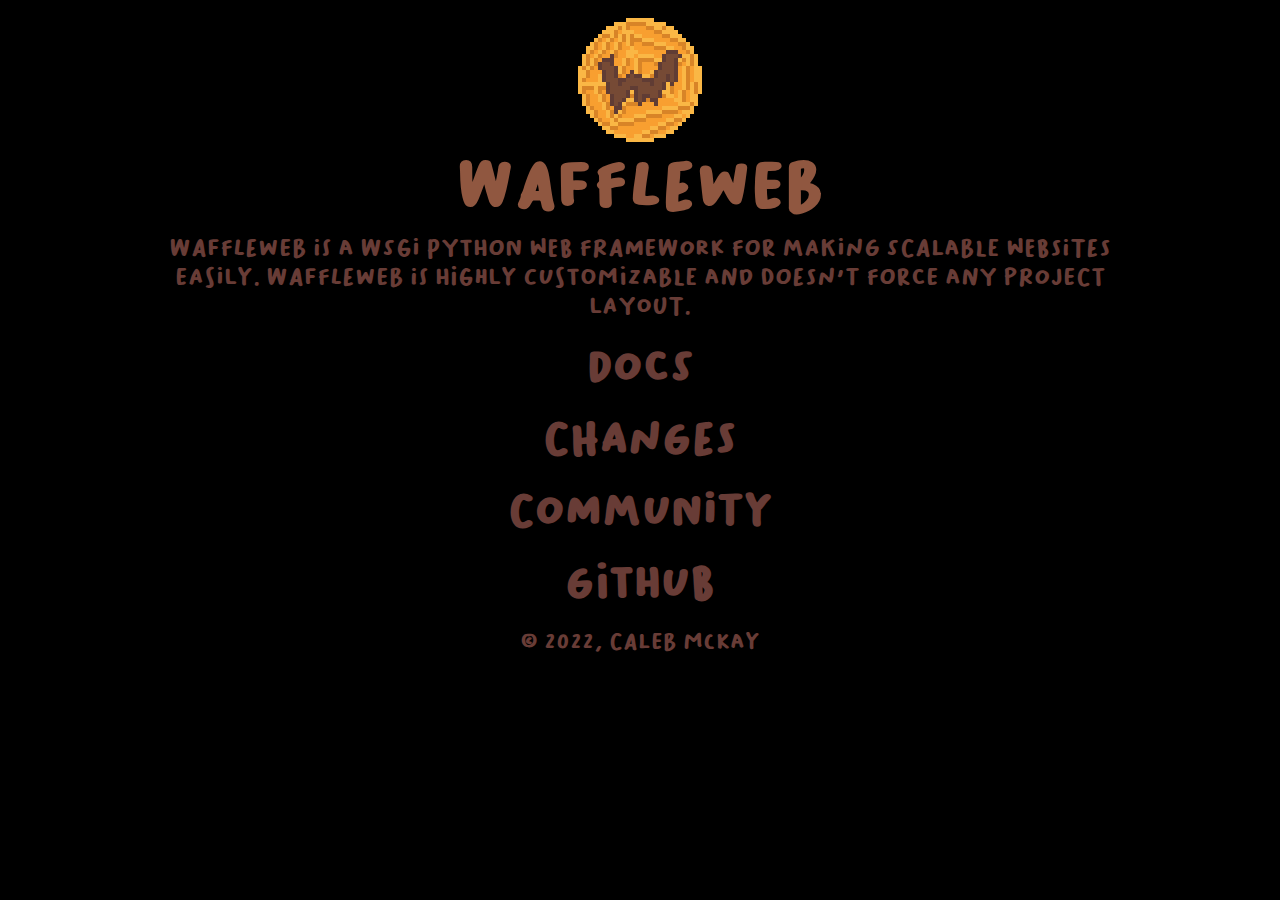
<file: waffleweb.html>
<!DOCTYPE html>
<html lang="en">
<head>
    <meta charset="UTF-8">
    <title>Waffleweb</title>
    <link rel="stylesheet" href="waffleweb/css/styles.css">
    <link rel="shortcut icon" href="waffleweb/images/favicon.ico" type="image/x-icon">
</head>
<body>
    <img src="waffleweb/images/waffleweb.png" alt="waffleweb Logo" id="wafflewebLogo">
    <h1 id='logoText' ><a id='logoText' href="/">Waffleweb</a></h1>
    <p>Waffleweb is a WSGI Python web framework for making scalable websites easily. Waffleweb is highly customizable and doesn't force any project layout.</p>
    <h2><a id='navButtons' href="https://waffleweb.readthedocs.io">Docs</a></h2>
    <h2><a id='navButtons' href="waffleweb/changes">Changes</a></h2>
    <h2><a id='navButtons' href="waffleweb/community">Community</a></h2>
    <h2><a id='navButtons' href="https://github.com/Berserkware/waffleweb">Github</a></h2>
    <p id="copyright">© 2022, Caleb Mckay</p>
</body>
</html>
</file>
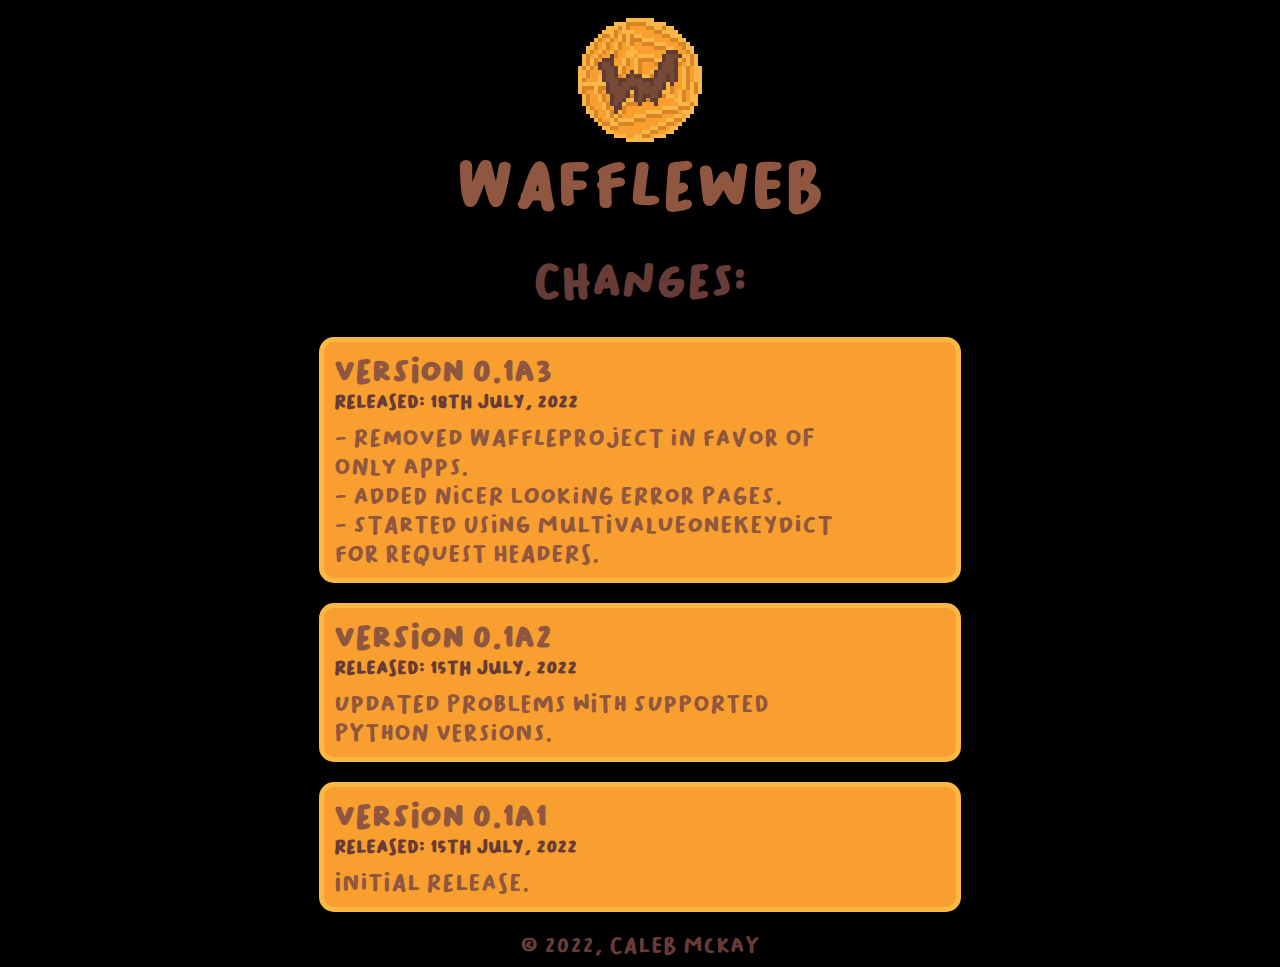
<file: waffleweb/changes.html>
<!DOCTYPE html>
<html lang="en">
<head>
    <meta charset="UTF-8">
    <title>Waffleweb</title>
    <link rel="stylesheet" href="css/styles.css">
    <link rel="shortcut icon" href="images/favicon.ico" type="image/x-icon">
</head>
<body id="body">
    <img src="images/waffleweb.png" alt="waffleweb Logo" id="wafflewebLogo">
    <h1 id='logoText' ><a id='logoText' href="/waffleweb">Waffleweb</a></h1>
    <h1 id="changes">Changes:</h1>
    <div class="change">
        <h1 id="changeVersion">Version 0.1a3</h1>
        <h3 id="changeRelease">Released: 18th July, 2022</h3>
        <p id="changeContent"> - Removed WaffleProject in favor of only apps.<br> - Added Nicer looking error pages.<br> - started using MultiValueOneKeyDict for request headers.</p>
    </div>
    <div class="change">
        <h1 id="changeVersion">Version 0.1a2</h1>
        <h3 id="changeRelease">Released: 15th July, 2022</h3>
        <p id="changeContent">Updated problems with supported python versions.</p>
    </div>
    <div class="change">
        <h1 id="changeVersion">Version 0.1a1</h1>
        <h3 id="changeRelease">Released: 15th July, 2022</h3>
        <p id="changeContent">Initial Release.</p>
    </div>
    <p id="copyright">© 2022, Caleb Mckay</p>
</body>
</html>
</file>
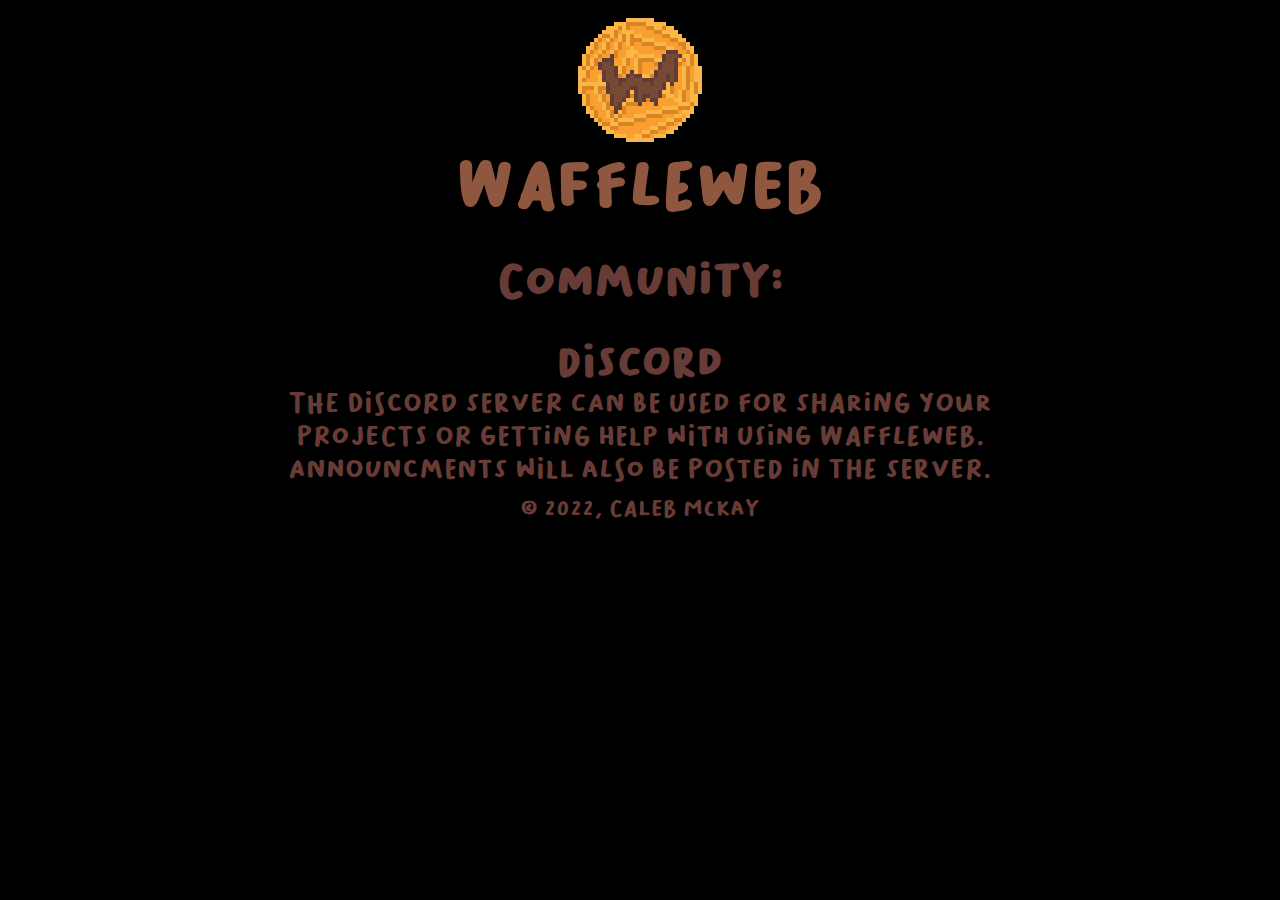
<file: waffleweb/community.html>
<!DOCTYPE html>
<html lang="en">
<head>
    <meta charset="UTF-8">
    <title>Waffleweb Community</title>
    <link rel="stylesheet" href="css/styles.css">
    <link rel="shortcut icon" href="mages/favicon.ico" type="image/x-icon">
</head>
<body>
    <img src="images/waffleweb.png" alt="waffleweb Logo" id="wafflewebLogo">
    <h1 id='logoText' ><a id='logoText' href="/waffleweb">Waffleweb</a></h1>
    <h1 id="community">Community:</h1>
    <h2 id='communityButtons'><a id='communityButtons' href="https://discord.gg/U6HjwhkcGr">Discord</a></h2>
    <p id="about">The discord server can be used for sharing your projects or getting help with using Waffleweb. Announcments will also be posted in the server.</p>
    <p id="copyright">© 2022, Caleb Mckay</p>
</body>
</html>
</file>
<file: waffleweb/css/styles.css>
@font-face {
    font-family: bakso-sapi;
    src: url('/waffleweb/fonts/BaksoSapi.otf');
}

body {
    background-color: black;
    font-family: bakso-sapi;
    color: white;
    text-align: center;
}

div {
    margin: auto;
}

#logoText {
    color: #905740;
    font-size: 2em;
    margin-top: 0px;
    margin-bottom: 10px;
    text-decoration: none;
}

p {
    color: #683c36;
    font-size: 1.5em;
    margin-top: 10px;
    width: 80%;
    margin: auto;
}

#navButtons {
    text-decoration: none;
    color: #683c36;
    font-size: 1.8em;
}

#wafflewebLogo {
    margin-top: 10px;
    height: 124px;
    width: 124px;
}

#community {
    color: #683c36;
    font-size: 2.8em;
}

#changes {
    color: #683c36;
    font-size: 2.8em;
}

#communityButtons {
    text-decoration: none;
    color: #683c36;
    font-size: 1.6em;
    margin-top: 0px;
    margin-bottom: 0px;
}

#about {
    margin-top: 0px;
    width: 60%;
    font-size: 1.7em
}

.change {
    width: 50%;
    text-align: left;
    border: #fab745;
    border-style: solid;
    border-width: 5px;
    background-color: #f89f30;
    margin-bottom: 20px;
    border-radius: 15px;
}

#changeVersion {
    margin-top: 10px;
    margin-left: 10px;
    margin-bottom: 0;
    color: #905740;
}

#changeRelease {
    margin-top: 0;
    margin-left: 10px;
    margin-bottom: 10px;
    color: #683c36;
}


#changeContent {
    margin-top: 0;
    margin-left: 10px;
    margin-bottom: 10px;
    color: #905740;
}

#copyright {
    margin-top: 10px;
    font-size: 1.4em;
}
</file>
